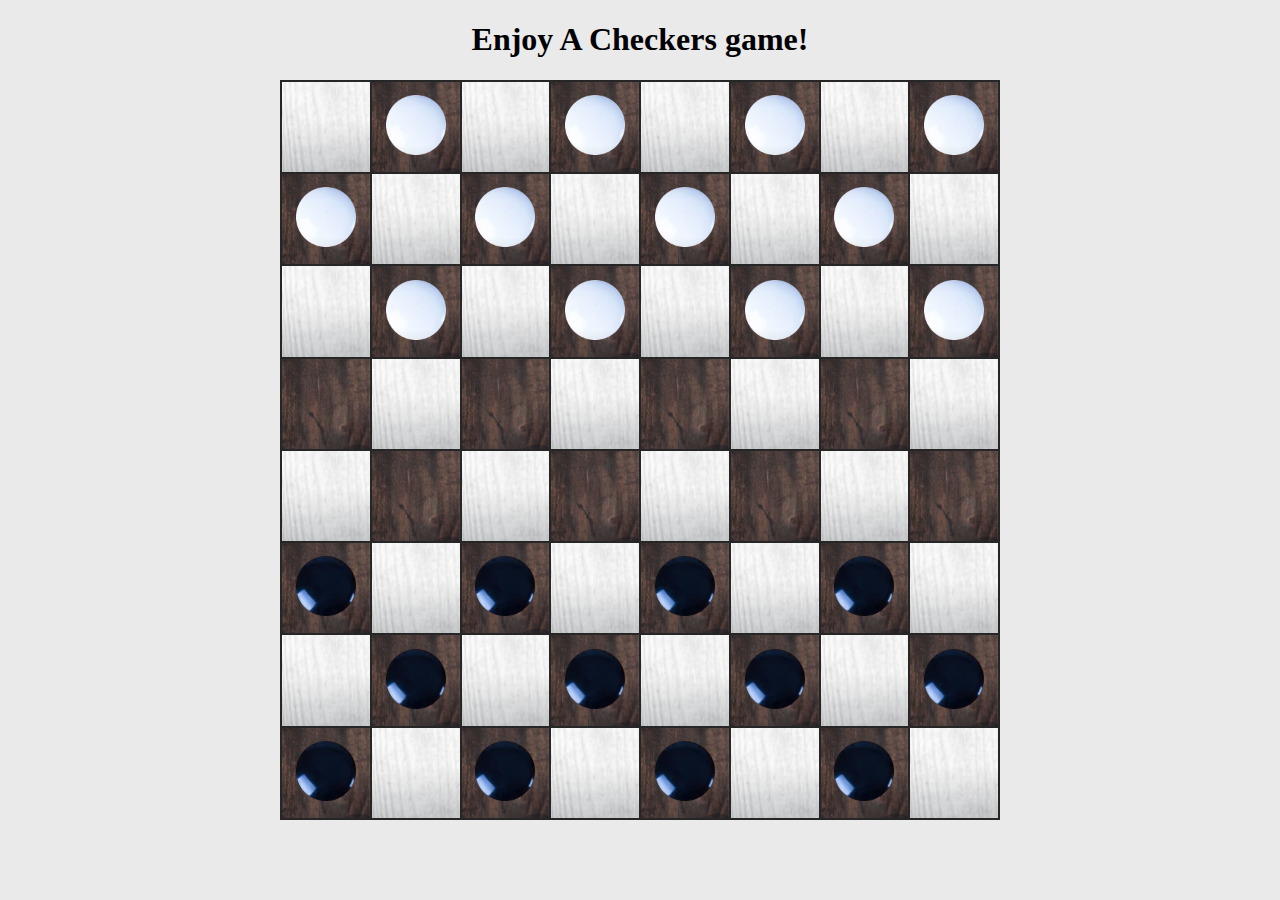
<file: CheckersFinals/index.html>
<!DOCTYPE html>
<html lang="en">
<head>
  <meta charset="UTF-8">
  <meta http-equiv="X-UA-Compatible" content="IE=edge">
  <meta name="viewport" content="width=device-width, initial-scale=1.0">
  <link rel="stylesheet" href="style.css">
  <script src="./js/Checker.js"></script>
  <script src="./js/GameData.js"></script> 
  <title>Checkers Finals</title>
</head>
<body>

  <h1>Enjoy A Checkers game!</h1>
  
<script src="./js/app.js"></script> 
</body>
</html>
</file>
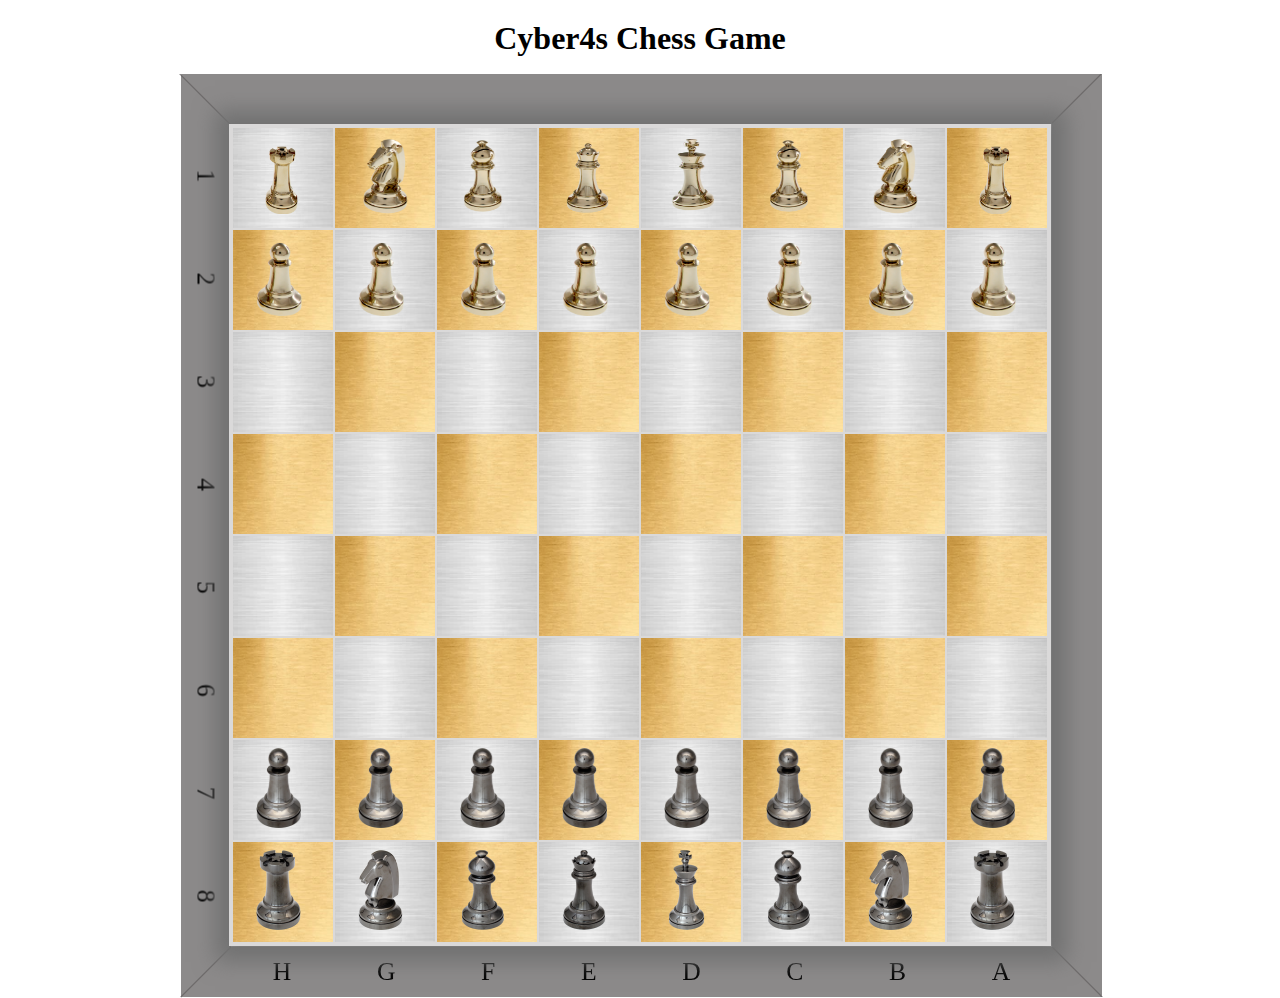
<file: Chess/index.html>
<!DOCTYPE html>
<html lang="en">
<head>
  <meta charset="UTF-8">
  <meta http-equiv="X-UA-Compatible" content="IE=edge">
  <meta name="viewport" content="width=device-width, initial-scale=1.0">
  <script src="./js/BoardData.js"></script> 
  <script src="./js/Piece.js"></script>
  <link rel="stylesheet" href="style.css">
  <title>ChessGame</title> 
</head>
<body>

  <h1>Cyber4s Chess Game</h1>

  <!-- Chess board frame -->
  <div class="trapezoid top">

   <div class="trapezoid bottom">
     <div>A</div><div>B</div>
     <div>C</div><div>D</div>
     <div>E</div><div>F</div>
     <div>G</div><div>H</div>    
   </div>  

   <div class="trapezoid right">

    </div>  

   <div class="trapezoid left">
     <div>1</div><div>2</div>
     <div>3</div><div>4</div>
     <div>5</div><div>6</div>
     <div>7</div><div>8</div>
   </div>

  </div>   
  
  
<script src="./js/app.js"></script>
</body>
</html>
</file>
<file: CheckersFinals/style.css>
body{
  text-align: center;
  background-color: rgb(234, 234, 234);
} 

table{
  width: 720px;
  height: 740px;  
  margin: 0 auto; 
  background-color: rgb(38, 38, 38);
  box-sizing: border-box;
  position: relative;
  
} 
tr{
  min-height: 80px; 
  box-sizing: border-box;
}
td{
 height: fit-content; 
 min-width: 80px; 
 min-height: 80px;
 box-sizing: border-box; 
}

.dark-cell{
  background-image: url(./img/Black_Cell.png);
  height: 80px;
  width: 80px;
}

.white-cell{
  background-image: url(./img/White_Cell.png);
  height: 80px;
  width: 80px; 
}

img{
  width: 60px;
  height: 60px; 
}


/* game marks */

.selected{
  border: 3px solid rgb(0, 255, 0); 
}

.movement{
  border: 3px solid rgb(255, 255, 0); 
}

.eat{
  border: 3px solid rgb(255, 0, 0); 
}

/* popup style */

.winner{
  background-color: rgba(186, 184, 184, 0.711);
  backdrop-filter: blur(2px); 
  color: rgb(0, 0, 0);   
  height: 90%;
  width: 900px;
  position: absolute;
  z-index: 1; 
  top: 53%;  
  left: 50%;
  transform: translate( -50% , -50%);
  border-radius: 16px; 
  text-align: center;
  padding-top: 340px;        
  box-sizing: border-box;
  font-size: 3em; 
  opacity: 0.8; 
  animation: fadeIn 1.5s linear; 
}

.winner::first-letter{
  font-size: 1.6em;
}

/* popup animation */

@keyframes fadeIn {

  from{ opacity: 0; }
  to{ opacity: 0.7;}
}

/* popup responsiveness */

@media screen and (max-width: 1080px){ 
  .winner{
    height: 100%;
    width: 100%; 
    top: 50%; 
  }
}


/* turn div */

.turn{
  background-color: rgb(217, 215, 215);
  backdrop-filter: blur(3px);
  border-radius: 1em; 
  height: fit-content;
  width: fit-content;
  top: 825px;
  left: 43%;
  padding: 25px;
  font-size: 2em;
  position: absolute;
}

/* turn div responsiveness */

@media screen and (max-width: 1600px) {
  .turn{
    left: 40%; 
  }
  
}
@media screen and (max-width: 1400px) {
  .turn{
    left: 35%; 
  }
  
}
@media screen and (max-width: 1200px) {
  .turn{
    left: 30%; 
  }
  
}
</file>
<file: Chess/style.css>
body{
  padding: 10px;
  background-color: rgb(255, 255, 255);
  margin: 0;
}

h1{
  width: fit-content;
  text-align: center; 
  margin: 10px auto;   
 }


/* The chess board */

table{
  background-color: rgb(218, 217, 217);
  max-width: 800px;
  max-height: 800px;
  min-width: 800px;
  min-height: 800px;  
  margin: 25px auto;  
  padding: 0; 
  border: 2px solid rgb(120, 120, 120, 0);
  box-shadow: 1px 1px 20px 15px rgb(114, 114, 114);   
  box-sizing: border-box;   
  position: relative;  
  user-select: none;  
}

td{
  max-width: 100px;
  max-height: 100px;
  min-width: 100px;
  min-height: 100px;
  height: 100px;
  box-sizing: border-box;
}

tr:nth-child(even) td:nth-child(odd){  
  position: relative;
  /* background-color: rgb(76, 76, 76); */
  background-image: url('img/GoldSquare.png');  
}

tr:nth-child(odd) :nth-child(even){
  position: relative;
  /* background-color: rgb(76, 76, 76); */
  background-image: url('img/GoldSquare.png');
}

tr:nth-child(odd) td:nth-child(odd){  
  position: relative;
  /* background-color: rgb(76, 76, 76); */
  background-image: url('img/SilverSquare.png');  
} 

tr:nth-child(even) td:nth-child(even){  
  position: relative;
  /* background-color: rgb(76, 76, 76); */
  background-image: url('img/SilverSquare.png');  
} 



/* piece images */

img.goldPawns{ 
  width: 50px;
  height: 75px;
  margin-left: 22px;
}   

img.silverPawns{
  width: 45px;
  height: 80px;
  margin-left: 22px;
} 

/* cell movements styles */

.select{
border: 4px solid rgb(109, 251, 109);  
box-sizing: border-box;  
}

.movement{
  border: 4px solid rgb(228, 247, 59);
}

.attack{
  border: 3px solid rgb(250, 91, 91);  
}

.castle{
  border: 1px solid blue;  
}

/* Winner pop up  */

div.popup{
  position: absolute;
  text-align: center;
  top: 57%;
  left: 50%; 
  transform: translate( -50%, -50%); 
  background-color: rgb(246, 245, 245);
  color: black;
  border-radius: 16px;
  box-shadow: 1px 1px 50px 4000px rgb(26, 20, 20, 0.6);    
  height: fit-content;
  width: 400px; 
  padding: 100px; 
  z-index: 1;
  font-size: 1.2em; 
  opacity: 1;
  animation: fadeIn 1.5s linear none;   
  
} 

/* Game over */

div::first-letter{
  font-size: 1.6em;  
}

/* Board frame */

div.trapezoid{
  border-bottom: 50px solid rgb(26, 22, 22, 0.5); 
  border-left: 50px solid transparent;
  border-right: 50px solid transparent;
  height: 0; 
  width: 823px;    
  transform: rotateZ(180deg); 
  margin: 76px auto; 
  margin-bottom: -25px; 
  position: relative;
  margin-top: 17px;
} 

div.trapezoid.bottom{  
  transform: rotateZ(180deg);  
  position: absolute;
  top: -890px;
  left: -51px; 
  display: flex;
  flex-wrap: nowrap;
  flex-direction: row-reverse; 
  justify-content: space-around;
}

div.trapezoid.right{ 
  transform: rotateZ(90deg); 
  position: absolute;
  top: -453px;
  left: -486px;
}

div.trapezoid.left{ 
  transform: rotateZ(270deg);  
  position: absolute;
  top: -454px;
  left: 385px; 
  display: flex;
  flex-wrap: nowrap;
  flex-direction: row;   
  justify-content: space-around; 
}

div.left div{
  margin-top: 10px; 
}

div.bottom div{
  margin-top: 10px; 
}


/* Animations */

@keyframes fadeIn {
  from {
    opacity: 0;
  }

  to{
    opacity: 1;
  }
}

/* Responsiveness */

@media screen and (max-width: 960px){
  
 div.trapezoid{
   display: none;  
 }

}
</file>
